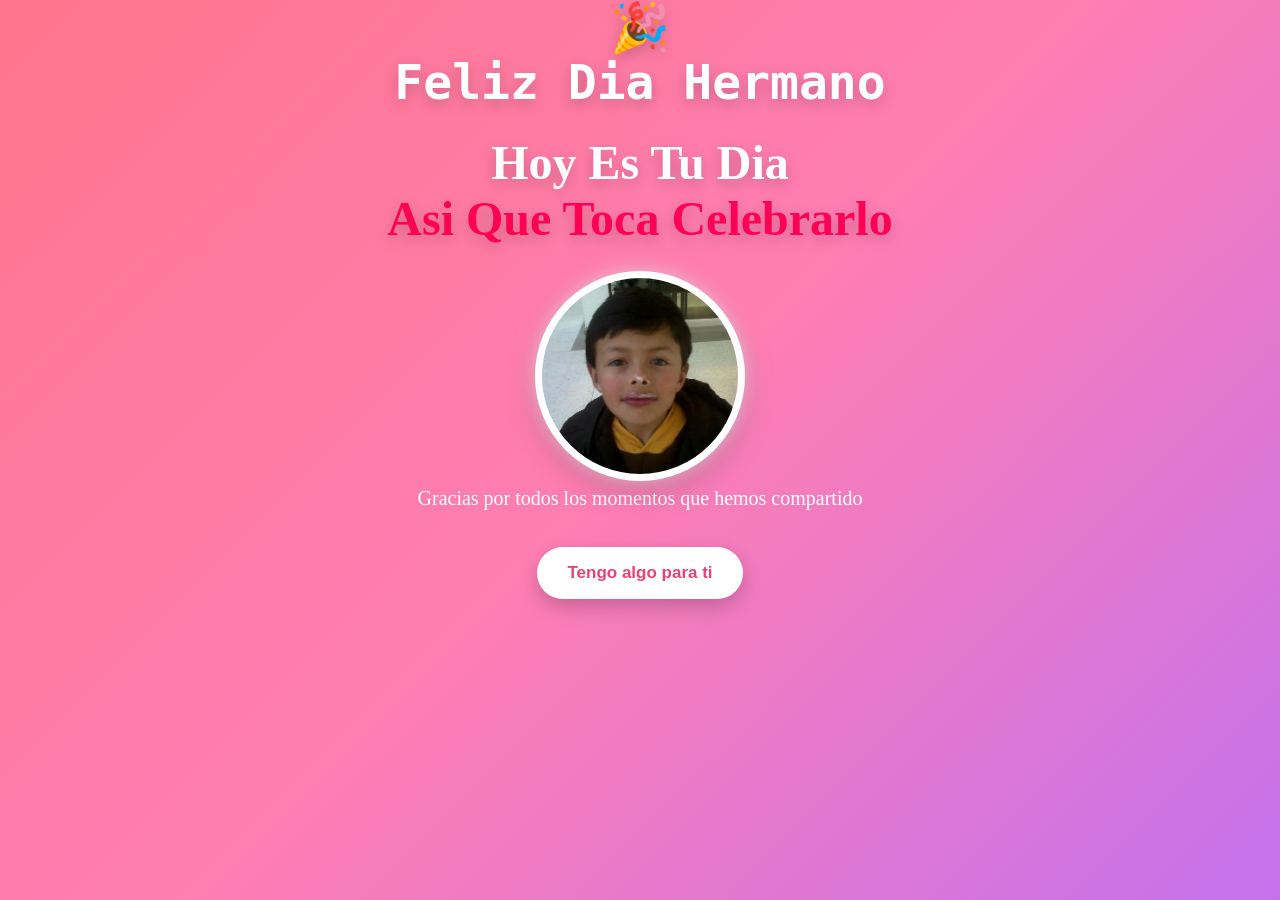
<file: index.html>
<!DOCTYPE html>
<html lang="es">
<head>

    <meta charset="UTF-8">
    <meta name="viewport" content="width=device-width, initial-scale=1.0">
    <title>Para Mi Brother❤️</title>
    <link rel="stylesheet" href="style.css">
</head>
<body>
    <div class="corazones">
    
    <span>❤️</span>
    <span>💕</span>
    <span>💗</span>
    <span>😍</span>
    <span>💙</span>
    <span>🤎</span>
    <span>🎉</span>
    <span></span>
</div>
<div class="slide-up">
<main class="incio">
    <div class="contenido">
             <h1>🎉<br>
    Feliz Dia Hermano</h1>
</div>
<h1>
        Hoy Es Tu Dia<br>
        <span>Asi Que Toca Celebrarlo</span>
</h1>
<div class="fotografia-contenido">
<img src = "photo_2026-10-06_19-05-47.jpg" />
</div>
<p id="mensajeInicio" class="mensaje">
    Gracias por todos los momentos que hemos compartido
</p>
<button id="botonEntrar" onclick="window.location.href='recuerdos.html'">
    Tengo algo para ti 
</button>
</main>
<section id=recuerdos class="seccion">
    <h2>📸Recuerdos</h2>
    <p>
        Algunos Momentos Nunca Los Voy A Borrar
    </p>
    <button onclick="mostrarSeccion('mensaje')">
        💌 Ver mensaje
    </button>
</section>
<section id="mensaje" class="seccion">
<h2>💌Un Mensaje Para Ti</h2>
<p>
    Feliz cumpleaños, hermano.
    Espero que este nuevo año de vida esté lleno
    de buenos momentos, metas cumplidas y muchas
     cosas buenas. ❤️
</p>
<button onclick="mostrarSeccion('Sorpresa')">
      🎁Ver Sopresa
</button>
</section>
<section id="Sorpresa" class="seccion">
    <h2>Preparado Para Tu Sorpresa</h2>
    <p>
     ¡Feliz cumpleaños, hermano! 🎂❤️
    </p>

    <p>
        Espero que disfrutes mucho tu día.
    </p>
</section>
<script src="script.js"></script>
</body>
</html>
</file>
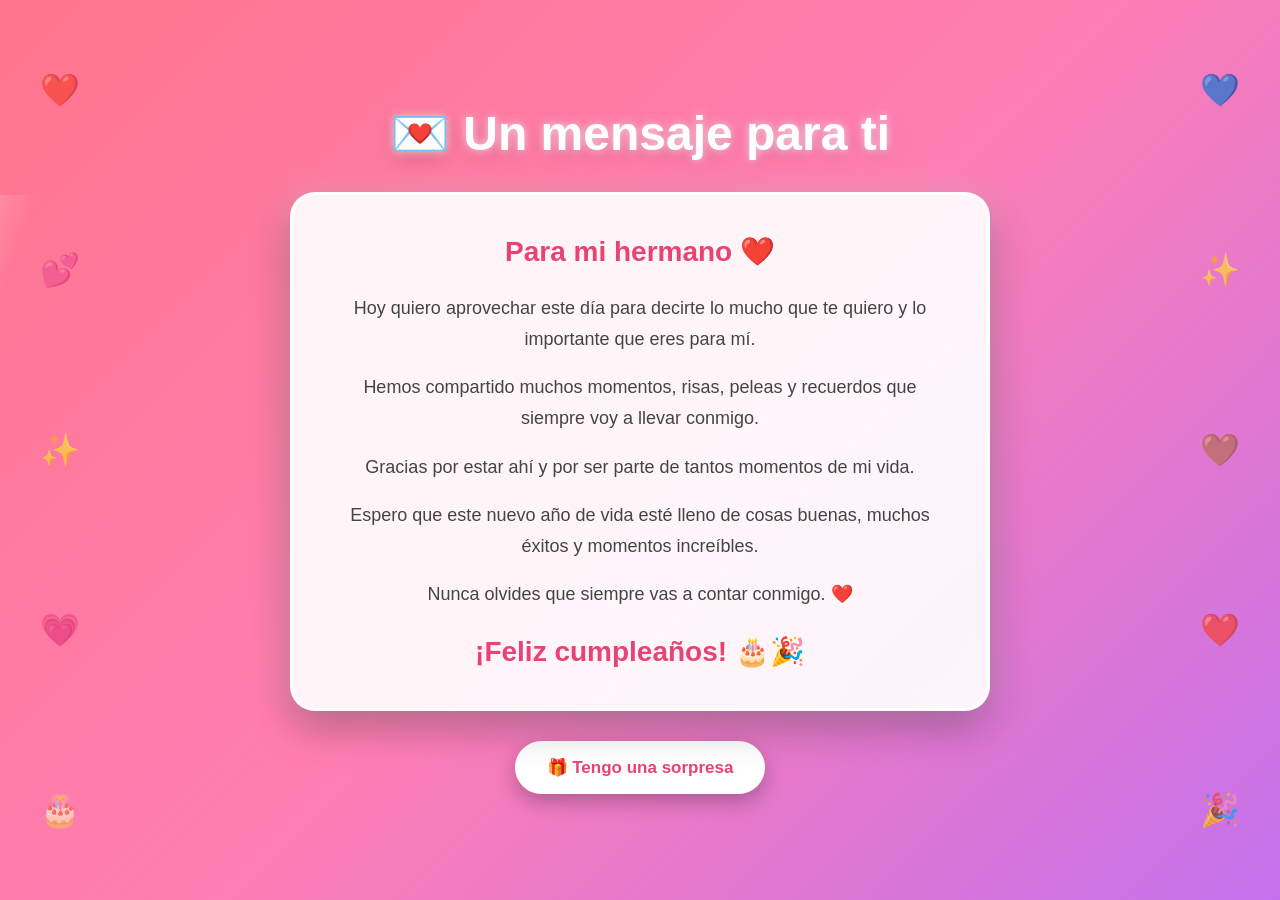
<file: mensaje.html>
<!DOCTYPE html>
<html lang="es">

<head>
<meta charset="UTF-8">
<meta name="viewport" content="width=device-width, initial-scale=1.0">
<title>💌 Para Ti</title>
<link rel="stylesheet" href="mensaje.css">
</head>
<body>
<div class="decoracion-mensaje">

        <span>❤️</span>
        <span>💕</span>
        <span>✨</span>
        <span>💗</span>
        <span>🎂</span>

    </div>


    <div class="decoracion-mensaje derecha">

        <span>💙</span>
        <span>✨</span>
        <span>🤎</span>
        <span>❤️</span>
        <span>🎉</span>

    </div>


<div class="slide-up">
<main class="mensaje-pagina">
<h1>
💌 Un mensaje para ti
</h1>
<div class="sobre">

    <div class="carta">

        <div class="contenido-carta">

            <h2>
                Para mi hermano ❤️
            </h2>

            <p>
                Hoy quiero aprovechar este día para decirte
                lo mucho que te quiero y lo importante que eres
                para mí.
            </p>

            <p>
                Hemos compartido muchos momentos, risas,
                peleas y recuerdos que siempre voy a llevar
                conmigo.
            </p>

            <p>
                Gracias por estar ahí y por ser parte de
                tantos momentos de mi vida.
            </p>

            <p>
                Espero que este nuevo año de vida esté lleno
                de cosas buenas, muchos éxitos y momentos
                increíbles.
            </p>

            <p>
                Nunca olvides que siempre vas a contar conmigo.
                ❤️
            </p>

            <h2>
                ¡Feliz cumpleaños! 🎂🎉
            </h2>

        </div>

    </div>

    <div class="solapa"></div>

</div>

 <button onclick="window.location.href='sorpresa.html'">
     🎁 Tengo una sorpresa
    </button>

        </main>

    </div>

</body>

</html>
</file>
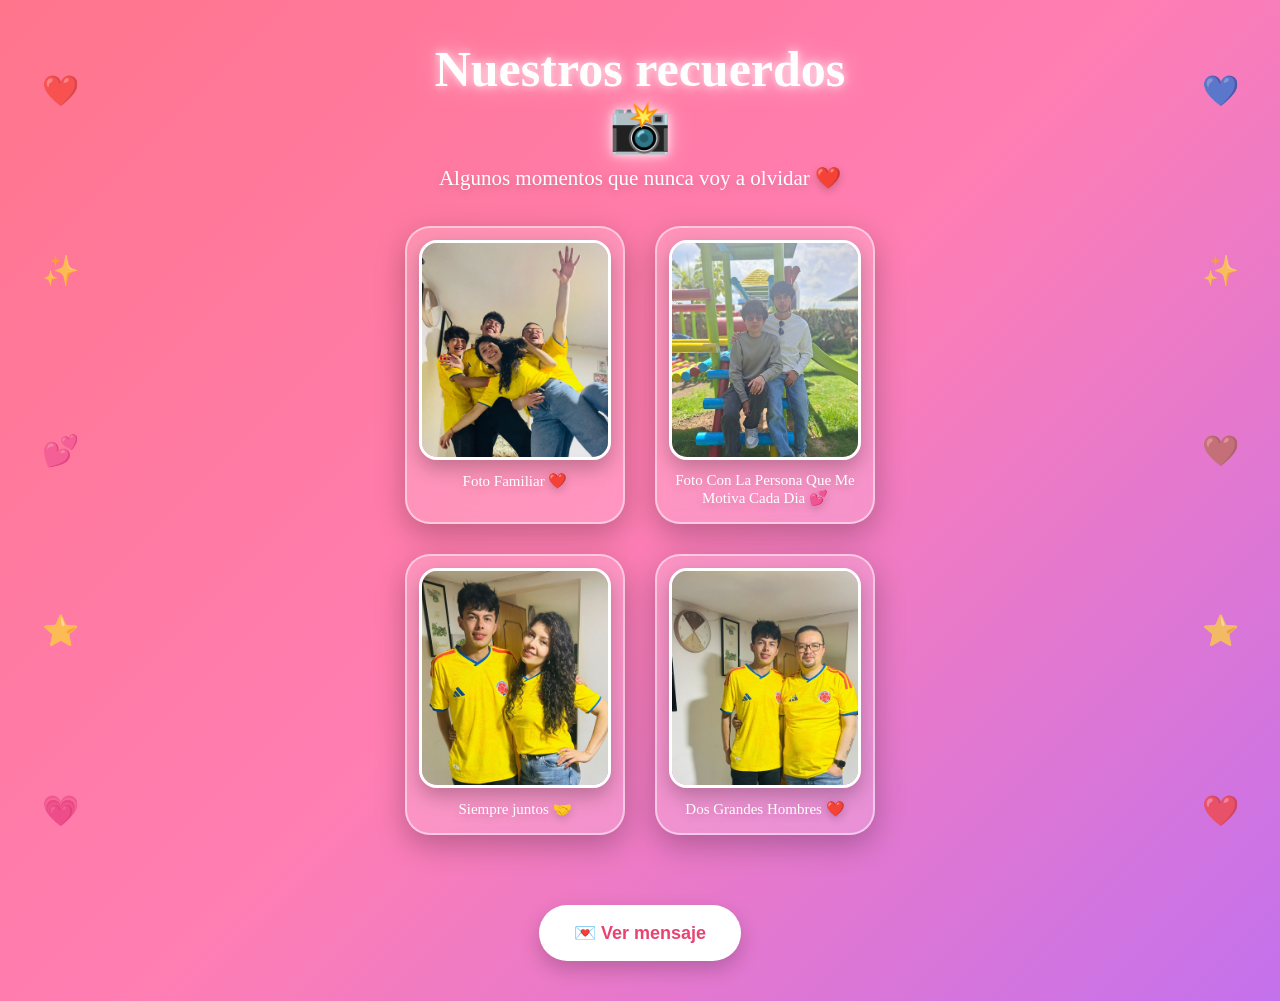
<file: recuerdos.html>
<!DOCTYPE html>
<html lang="en">
<head>
    <meta charset="UTF-8">
    <meta name="viewport" content="width=device-width, initial-scale=1.0">
    <title>📸Recuerdos</title>
    <link rel="stylesheet" href="recuerdos.css">
</head>
<body>
<div class="decoracion-izquierda">
    <span>❤️</span>
    <span>✨</span>
    <span>💕</span>
    <span>⭐</span>
    <span>💗</span>
</div>

<div class="decoracion-derecha">
    <span>💙</span>
    <span>✨</span>
    <span>🤎</span>
    <span>⭐</span>
    <span>❤️</span>
</div>
<div class="corazones2">
    
    <span>❤️</span>
    <span>💕</span>
    <span>💗</span>
    <span>😍</span>
    <span>💙</span>
    <span>🤎</span>
    <span>🎉</span>
    <span>🎂</span>
</div>
    <div class="slide-up">
    <main class="recuerdos">
        <h1>Nuestros recuerdos<br>
            📸</h1>
    <p>
        Algunos momentos que nunca voy a olvidar ❤️
    </p>
<div class="galeria">
<div class="foto">
<img src="photo_2026-10-07_17-43-40.jpg">
<p>Foto Familiar ❤️</p>
</div>
<div class="foto">
    <img src="photo_2026-10-07_17-54-26.jpg">
    <p>Foto Con La Persona Que Me Motiva Cada Dia 💕</p>
</div>
<div class="foto">
    <img src="photo_2026-10-07_17-58-44.jpg">
    <p>Siempre juntos 🤝</p>
</div>
<div class="foto">
    <img src="photo_2026-10-07_17-59-32.jpg">
    <p>Dos Grandes Hombres  ❤️</p>
</div>
</div>
    <button onclick="window.location.href='mensaje.html'">
         💌 Ver mensaje
    </button>
</div>
    </main>
</body>
</html>
</file>
<file: style.css>
* {
    margin: 0;
    padding: 0;
    box-sizing: border-box;
}

body {
    font-family: Impact;
    min-height: 100vh;
    overflow: auto;
    text-align: center;

    background: linear-gradient(
        135deg,
        #ff758c,
        #ff7eb3,
        #c471ed
    );

    color: white;
}


.corazones {
    position: fixed;

    width: 100%;
    height: 100%;

    top: 0;
    left: 0;

    pointer-events: none;

    z-index: 1;
}

.corazones span {
    position: absolute;

    bottom: -50px;

    font-size: 25px;

    opacity: 0.6;

    animation: subir 8s linear infinite;
}

.corazones span:nth-child(1) {
    left: 5%;
    animation-delay: 0s;
}

.corazones span:nth-child(2) {
    left: 30%;
    animation-delay: 2s;
}

.corazones span:nth-child(3) {
    left: 70%;
    animation-delay: 2s;
}

.corazones span:nth-child(4) {
    left: 45%;
    animation-delay: 1s;
}

.corazones span:nth-child(5){
    right: 5%;
    animation-delay: 0s;
}
.corazones span:nth-child(6){
    right: 50%;
    animation-delay: 2s;
}
.corazones span:nth-child(7){
    right: 80%;
    animation-delay: 3s;
}

.inicio {
    width: 100%;
    min-height: 100vh;
    display: flex;
    justify-content: center;
    align-items: flex-start;
     position: relative;
    z-index: 2;
    text-align: center;
    padding-top: 5px;
}

.contenido {
    width: 100%;
    max-width: 600px;
    padding: 0px;
    margin: 0 auto;
    font-family: monospace;
}

.texto-izquierda {
    width: 40%;
    text-align: center;
}


.mensajes {
    font-size: 36px;

    margin-bottom: 15px;

    opacity: 0.9;

    text-align: center;
}


h1 {
    font-size: 48px;

    text-align: center;

    line-height: 1.15;

    margin-bottom: 25px;

    text-shadow:
        0 5px 15px rgba(0, 0, 0, 0.2);
}

h1 span {
    color: #ff0055;
}

.fotografia-contenido {
    width: 210px;
    height: 210px;

    margin: 0 auto 6px;

    padding: 7px;

    background: white;

    border-radius: 50%;

    box-shadow:
        0 0 20px rgba(255, 255, 255, 0.6),
        0 10px 30px rgba(0, 0, 0, 0.25);

    animation: flotar 3s ease-in-out infinite;
}


.fotografia-contenido img {
    width: 100%;
    height: 100%;
    object-fit: cover;
    object-position: 27% 40%;
    border-radius: 50%;
}

.mensaje {
    font-size: 20px;
    text-align: center;
    min-height: 30px;
    margin-bottom: 30px;
    font-style: impact;
}

button {
    border: none;

    padding: 16px 30px;

    border-radius: 50px;

    background: rgb(255, 255, 255);

    color: #e84373;

    font-size: 17px;

    font-weight: bold;

    cursor: pointer;

    box-shadow:
        0 8px 20px rgba(0, 0, 0, 0.2);

    transition: 0.3s;
}




button:hover {
    transform: scale(1.08);

    box-shadow:
        0 10px 30px rgba(255, 0, 0, 0.4);
}


button:active {
    transform: scale(0.95);
}

@keyframes subir {

    0% {
        transform:
            translateY(0)
            rotate(0deg);

        opacity: 0;
    }

    20% {
        opacity: 0.7;
    }

    100% {
        transform:
            translateY(-110vh)
            rotate(360deg);

        opacity: 0;
    }
}

@keyframes flotar {

    0% {
        transform: translateY(0);
    }

    50% {
        transform: translateY(-15px);
    }

    100% {
        transform: translateY(0);
    }
}


@keyframes aparecer {

    0% {
        opacity: 0;

        transform:
            translateY(30px);
    }

    100% {
        opacity: 1;

        transform:
            translateY(0);
    }
}

.slide-up{
    animation: slideUp 2s ease-in-out infinite alternate;
}

@keyframes slideUp {
    
    0% { 
        transform:translateY(20px);
        opacity: 0;
    } 

    30% {
        transform:translateY(0);
        opacity: 1;
    }
    100% {
    transform:translateY(10px);
    opacity: 1; 
    }
}

.seccion {
    display: none;
    text-align: center;
    padding: 30px;
}
</file>
<file: mensaje.css>
* {
    margin: 0;
    padding: 0;
    box-sizing: border-box;
}

body {
    font-family: Arial, sans-serif;
    min-height: 100vh;
    overflow-x: hidden;

    background: linear-gradient(
        135deg,
        #ff758c,
        #ff7eb3,
        #c471ed
    );

    color: white;

.decoracion-mensaje {
    position: fixed;
    top: 0;
    left: 15px;

    width: 90px;
    height: 100vh;

    display: flex;
    flex-direction: column;
    justify-content: space-around;
    align-items: center;

    z-index: 1;
    pointer-events: none;
}

.decoracion-mensaje.derecha {
    left: auto;
    right: 15px;
}

.decoracion-mensaje span {
    font-size: 32px;

    opacity: 0.7;

    animation: flotarLado 3s ease-in-out infinite alternate;
}

.decoracion-mensaje span:nth-child(2) {
    animation-delay: 0.5s;
}

.decoracion-mensaje span:nth-child(3) {
    animation-delay: 1s;
}

.decoracion-mensaje span:nth-child(4) {
    animation-delay: 1.5s;
}

.decoracion-mensaje span:nth-child(5) {
    animation-delay: 2s;
}

@keyframes flotarLado {

    from {
        transform: translateY(-10px) rotate(-8deg);
        opacity: 0.5;
    }

    to {
        transform: translateY(10px) rotate(8deg);
        opacity: 1;
    }

}

.mensaje-pagina {
    min-height: 100vh;

    display: flex;
    flex-direction: column;
    align-items: center;
    justify-content: center;

    text-align: center;

    padding: 50px 130px;

    position: relative;
    z-index: 2;
}

.mensaje-pagina h1 {
    font-size: 48px;

    margin-bottom: 30px;

    text-shadow:
        0 0 10px rgba(255,255,255,0.7),
        0 5px 20px rgba(0,0,0,0.2);

    animation: brillo 2s ease-in-out infinite alternate;
}

@keyframes brillo {

    from {
        text-shadow:
            0 0 10px rgba(255,255,255,0.5);
    }

    to {
        text-shadow:
            0 0 25px white,
            0 0 40px rgba(255,255,255,0.7);
    }

}


.carta {
    width: 100%;
    max-width: 700px;

    padding: 40px;

    background: rgba(255,255,255,0.92);

    color: #444;

    border-radius: 25px;

    border: 3px solid rgba(255,255,255,0.8);

    box-shadow:
        0 15px 40px rgba(0,0,0,0.3),
        0 0 30px rgba(255,255,255,0.3);

    backdrop-filter: blur(10px);

    animation: aparecerCarta 1.5s ease;
}


.carta h2 {
    color: #e84373;

    font-size: 28px;

    margin-bottom: 25px;
}


.carta p {
    font-size: 18px;

    line-height: 1.7;

    margin-bottom: 18px;
}


.carta h2:last-child {
    margin-top: 25px;
    margin-bottom: 0;
}


@keyframes aparecerCarta {

    from {
        opacity: 0;
        transform: translateY(40px) scale(0.95);
    }

    to {
        opacity: 1;
        transform: translateY(0) scale(1);
    }

}


.mensaje-pagina button {

    margin-top: 30px;

    border: none;

    padding: 16px 32px;

    border-radius: 50px;

    background: white;

    color: #e84373;

    font-size: 17px;

    font-weight: bold;

    cursor: pointer;

    box-shadow:
        0 8px 20px rgba(0,0,0,0.25);

    transition: 0.3s;
}

.mensaje-pagina button:hover {

    transform: scale(1.08);

    box-shadow:
        0 0 20px rgba(255,255,255,0.9),
        0 10px 30px rgba(0,0,0,0.3);
}

.mensaje-pagina button:active {

    transform: scale(0.95);

}

.slide-up {
    animation: slideUp 2s ease-in-out;
}

@keyframes slideUp {

    0% {
        transform: translateY(30px);
        opacity: 0;
    }

    100% {
        transform: translateY(0);
        opacity: 1;
    }

}


@media (max-width: 600px) {

    .mensaje-pagina {
        padding: 40px 25px;
    }

    .mensaje-pagina h1 {
        font-size: 36px;
    }

    .carta {
        padding: 25px 20px;
    }

    .carta h2 {
        font-size: 24px;
    }

    .carta p {
        font-size: 16px;
    }

    .decoracion-mensaje {
        width: 45px;
        left: 0;
    }

    .decoracion-mensaje.derecha {
        right: 0;
        left: auto;
    }

    .decoracion-mensaje span {
        font-size: 22px;
    }

}


.carta::after {
    content: "";

    position: absolute;

    top: 0;
    left: -100%;

    width: 50%;
    height: 100%;

    background: linear-gradient(
        90deg,
        transparent,
        rgba(255,255,255,0.7),
        transparent
    );

    transform: skewX(-20deg);

    animation: destello 1.5s ease-in-out 3.5s;
}


@keyframes destello {

    0% {
        left: -100%;
    }

    100% {
        left: 150%;
    }

}
</file>
<file: recuerdos.css>
* {
    margin: 0;
    padding: 0;
    box-sizing: border-box;
}

body {
    font-family: Impact;
    min-height: 100vh;
    overflow: auto;
    text-align: center;

    background: linear-gradient(
        135deg,
        #ff758c,
        #ff7eb3,
        #c471ed
    );

    color: white;
}

button {
    border: none;

    padding: 16px 30px;

    border-radius: 50px;

    background: rgb(255, 255, 255);

    color: #e84373;

    font-size: 17px;

    font-weight: bold;

    cursor: pointer;

    box-shadow:
        0 8px 20px rgba(0, 0, 0, 0.2);

    transition: 0.3s;
}




button:hover {
    transform: scale(1.08);

    box-shadow:
        0 10px 30px rgba(255, 0, 0, 0.4);
}


button:active {
    transform: scale(0.95);
}
.recuerdos {
    min-height: 100vh;
    text-align: center;
    padding: 40px 20px;
    position: relative;
    z-index: 2;
}

.recuerdos h1 {
    margin-bottom: 10px;
}

.recuerdos p {
    font-size: 20px;
    margin-bottom: 30px;
}

.galeria {
    display: flex;
    justify-content: center;
    flex-wrap: wrap;
    gap: 20px;
    max-width: 900px;
    margin: 0 auto 35px;
    
}

.galeria img {
    width: 220px;
    height: 220px;
    object-fit: cover;
    border-radius: 20px;
    border: 5px solid white;
    box-shadow: 0 8px 20px rgba(0, 0, 0, 0.25);
    transition: 0.3s;
    object-position: 87% 15%;
}
.galeria2 img {
    width: 220px;
    height: 220px;
    object-fit: cover;
    border-radius: 20px;
    border: 5px solid white;
    box-shadow: 0 8px 20px rgba(0, 0, 0, 0.25);
    transition: 0.3s;
    object-position: 27% 20%;
}

.foto img {
    width: 220px;
    height: 220px;
    object-fit: cover;
    border-radius: 20px;
    border: 5px solid white;
    box-shadow: 0 8px 20px rgba(0, 0, 0, 0.25);
    transition: 0.3s;
    object-position: 0% -0%;
}


.galeria4 img {
    width: 220px;
    height: 220px;
    object-fit: cover;
    border-radius: 20px;
    border: 5px solid white;
    box-shadow: 0 8px 20px rgba(0, 0, 0, 0.25);
    transition: 0.3s;
    object-position: -100% -0%;
}


.galeria img:hover {
    transform: scale(1.05);
}

.slide-up{
    animation: slideUp 2s ease-in-out infinite alternate;
}

@keyframes slideUp {
    
    0% { 
        transform:translateY(20px);
        opacity: 0;
    } 

    30% {
        transform:translateY(0);
        opacity: 1;
    }
    100% {
    transform:translateY(10px);
    opacity: 1; 
    }
}
.corazones2 {
    position: fixed;
    width: 100%;
    height: 100%;
    top: 0;
    left: 0;

    pointer-events: none;
    overflow: hidden;

    z-index: 1;
}

.corazones2 span {
    position: absolute;
    bottom: -50px;

    font-size: 30px;

    animation: subirCorazon 8s linear infinite;
}
.corazones2 span:nth-child(1) {
    left: 5%;
    animation-delay: 0s;
}
.corazones2 span:nth-child(2) {
    left: 20%;
    animation-delay: 2s;
}
.corazones2 span:nth-child(3) {
    left: 35%;
    animation-delay: 4s;
}
.corazones2 span:nth-child(4) {
    left: 50%;
    animation-delay: 1s;
}

.corazones2 span:nth-child(5) {
    left: 65%;
    animation-delay: 3s;
}
.corazones2 span:nth-child(6) {
    left: 75%;
    animation-delay: 5s;
}
.corazones2 span:nth-child(7) {
    left: 85%;
    animation-delay: 2s;
}
.corazones2 span:nth-child(8) {
    left: 95%;
    animation-delay: 4s;
}
@keyframes subirCorazon {

    0% {
        transform: translateY(0) rotate(0deg);
        opacity: 0;
    }

    20% {
        opacity: 1;
    }

    100% {
        transform: translateY(-110vh) rotate(360deg);
        opacity: 0;
    }

}

/* TÍTULO */

.recuerdos h1 {
    font-size: 50px;
    text-shadow:
        0 0 10px rgba(255,255,255,0.8),
        0 0 25px rgba(255,255,255,0.5);

    animation: brillo 2s ease-in-out infinite alternate;
}

@keyframes brillo {

    from {
        text-shadow:
            0 0 10px rgba(255,255,255,0.5);
    }

    to {
        text-shadow:
            0 0 25px white,
            0 0 40px rgba(255,255,255,0.8);
    }

}


/* FRASE */

.recuerdos p {
    font-size: 21px;
    text-shadow: 0 3px 10px rgba(0,0,0,0.2);
}


/* GALERÍA */

.galeria {
    display: grid;

    grid-template-columns: repeat(2, 220px);

    justify-content: center;

    gap: 30px;

    margin-top: 35px;
}


/* TARJETAS */

.foto {
    background: rgba(255,255,255,0.18);

    padding: 12px;

    border-radius: 25px;

    backdrop-filter: blur(8px);

    border: 2px solid rgba(255,255,255,0.5);

    box-shadow:
        0 10px 30px rgba(0,0,0,0.25);

    transition: 0.4s;
}


/* FOTOS */

.foto img {
    width: 100%;
    height: 220px;

    object-fit: cover;

    border-radius: 18px;

    border: 3px solid white;

    display: block;
}


/* TEXTO DE CADA FOTO */

.foto p {
    font-size: 15px;

    margin-top: 12px;

    margin-bottom: 3px;
}


/* EFECTO AL PASAR EL MOUSE */

.foto:hover {
    transform: translateY(-10px) scale(1.03);

    box-shadow:
        0 15px 40px rgba(0,0,0,0.35);

    background: rgba(255,255,255,0.28);
}


/* BOTÓN */

.recuerdos button {
    margin-top: 35px;

    padding: 17px 35px;

    font-size: 18px;
}


/* EFECTO DEL BOTÓN */

.recuerdos button:hover {
    transform: scale(1.1);

    box-shadow:
        0 0 20px rgba(255,255,255,0.8),
        0 10px 30px rgba(0,0,0,0.25);
}


/* CELULAR */

@media (max-width: 600px) {

    .recuerdos h1 {
        font-size: 38px;
    }

    .galeria {
        grid-template-columns: 1fr;
    }

    .foto {
        width: 240px;
        margin: auto;
    }

}

.decoracion-izquierda,
.decoracion-derecha {
    position: fixed;
    top: 0;
    height: 100vh;
    width: 100px;
    display: flex;
    flex-direction: column;
    justify-content: space-around;
    align-items: center;
    z-index: 1;
    pointer-events: none;
}

.decoracion-izquierda {
    left: 10px;
}

.decoracion-derecha {
    right: 10px;
}

.decoracion-izquierda span,
.decoracion-derecha span {
    font-size: 30px;
    opacity: 0.7;
    animation: decorarLados 3s ease-in-out infinite alternate;
}

.decoracion-izquierda span:nth-child(2),
.decoracion-derecha span:nth-child(2) {
    animation-delay: 0.5s;
}

.decoracion-izquierda span:nth-child(3),
.decoracion-derecha span:nth-child(3) {
    animation-delay: 1s;
}

.decoracion-izquierda span:nth-child(4),
.decoracion-derecha span:nth-child(4) {
    animation-delay: 1.5s;
}

.decoracion-izquierda span:nth-child(5),
.decoracion-derecha span:nth-child(5) {
    animation-delay: 2s;
}

@keyframes decorarLados {
    from {
        transform: translateY(-10px) rotate(-8deg);
        opacity: 0.5;
    }

    to {
        transform: translateY(10px) rotate(8deg);
        opacity: 1;
    }
}
</file>
